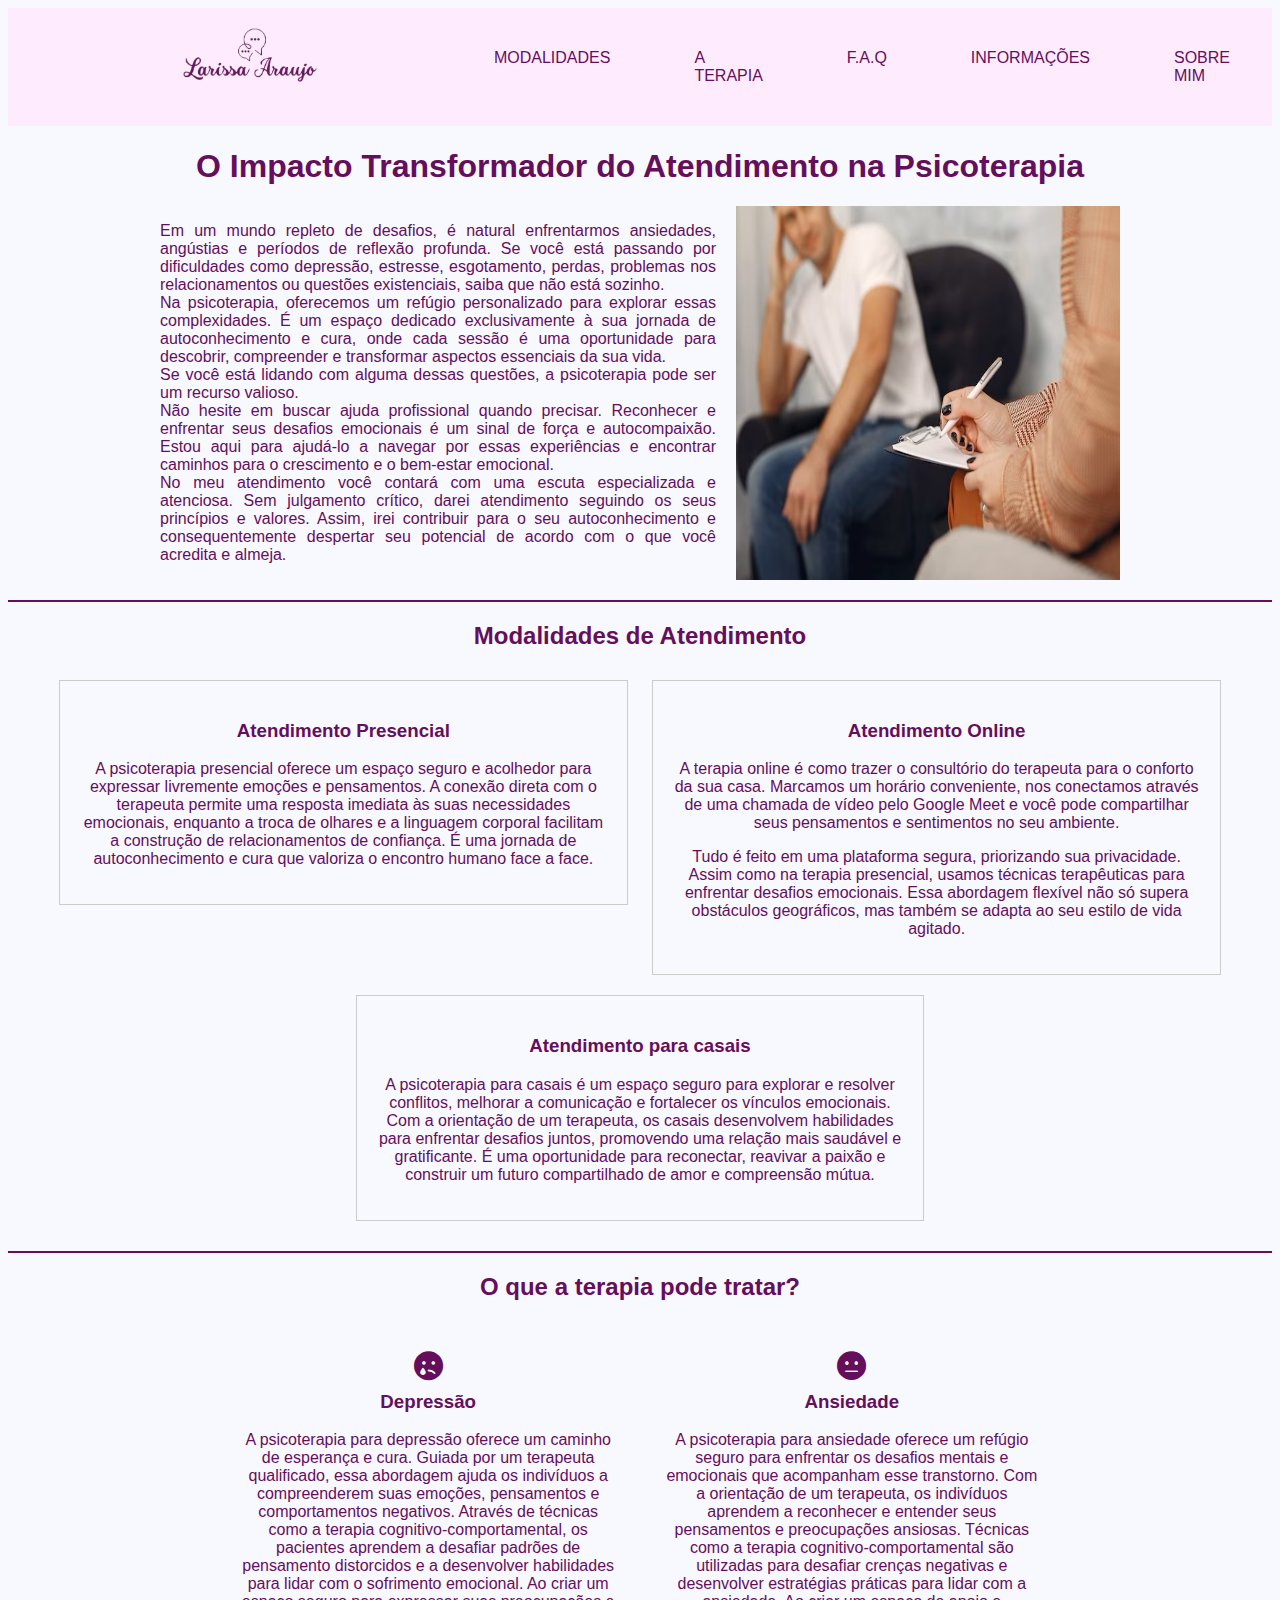
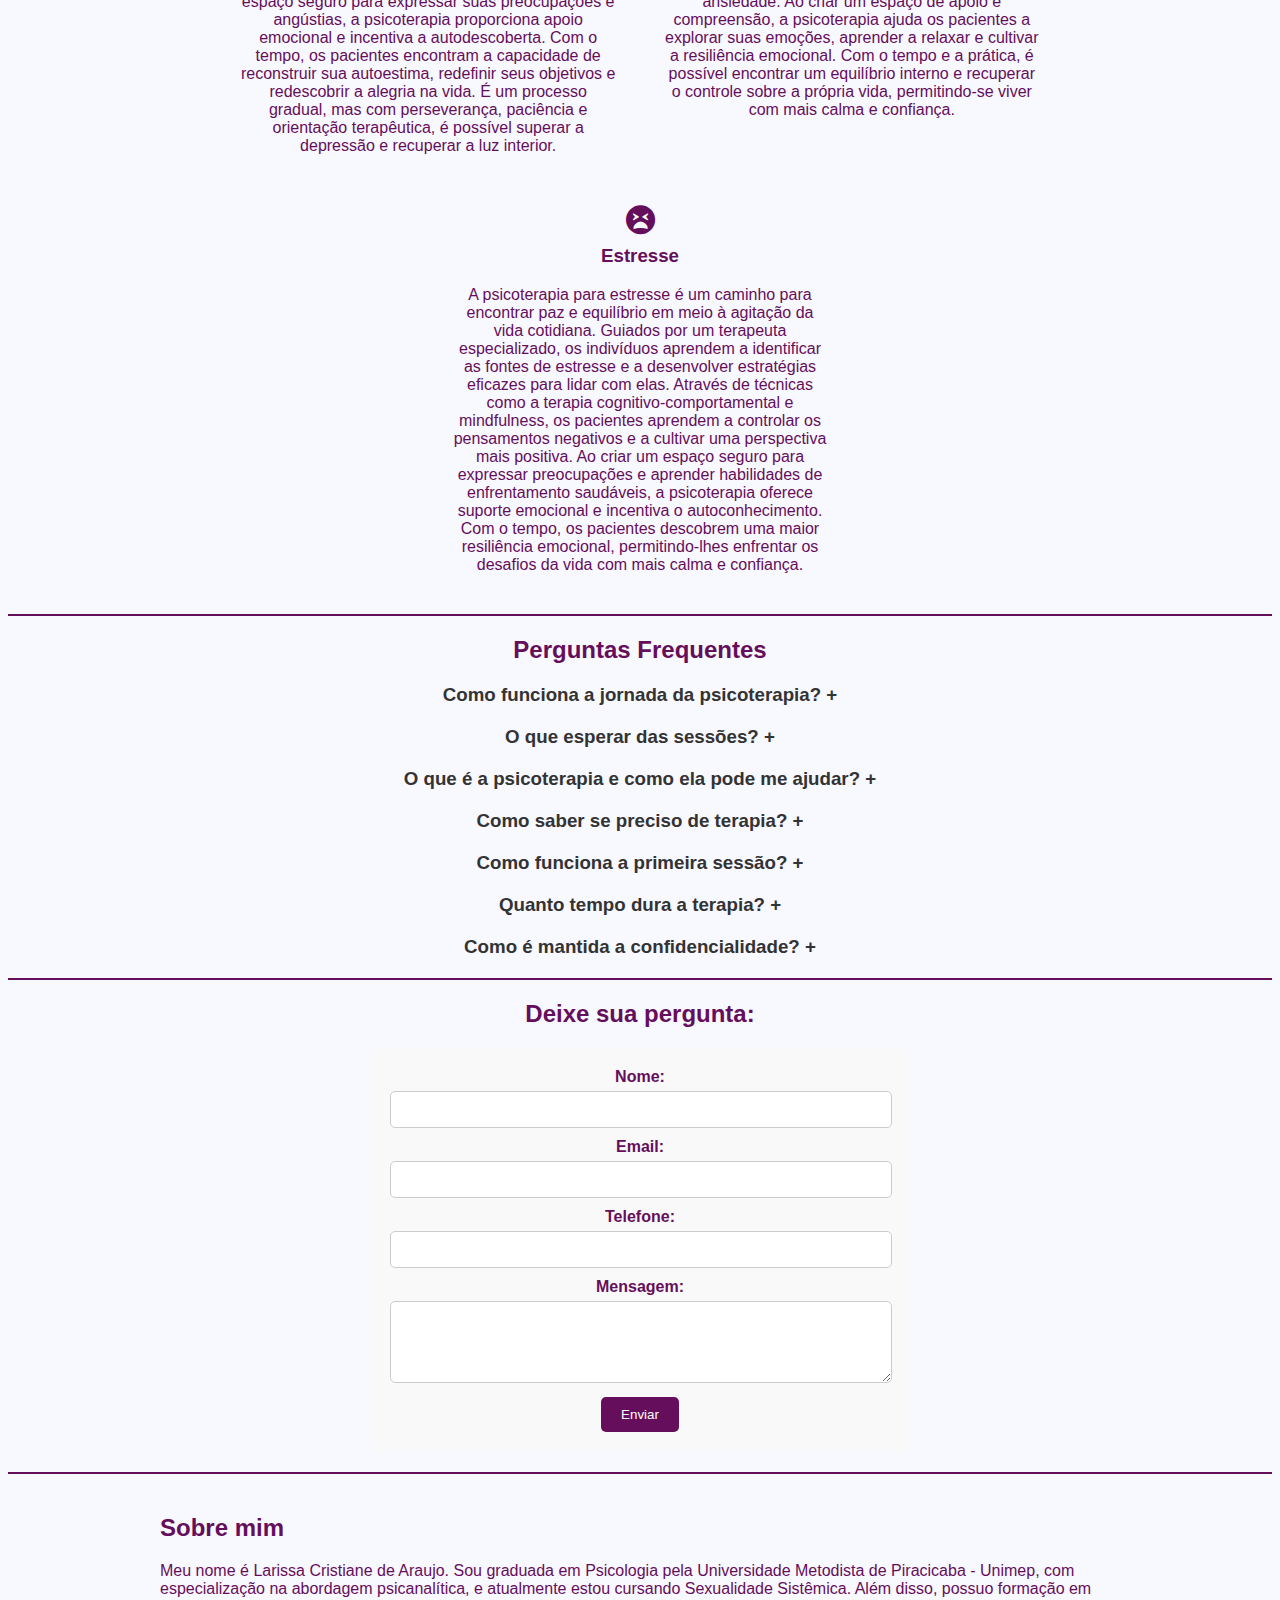
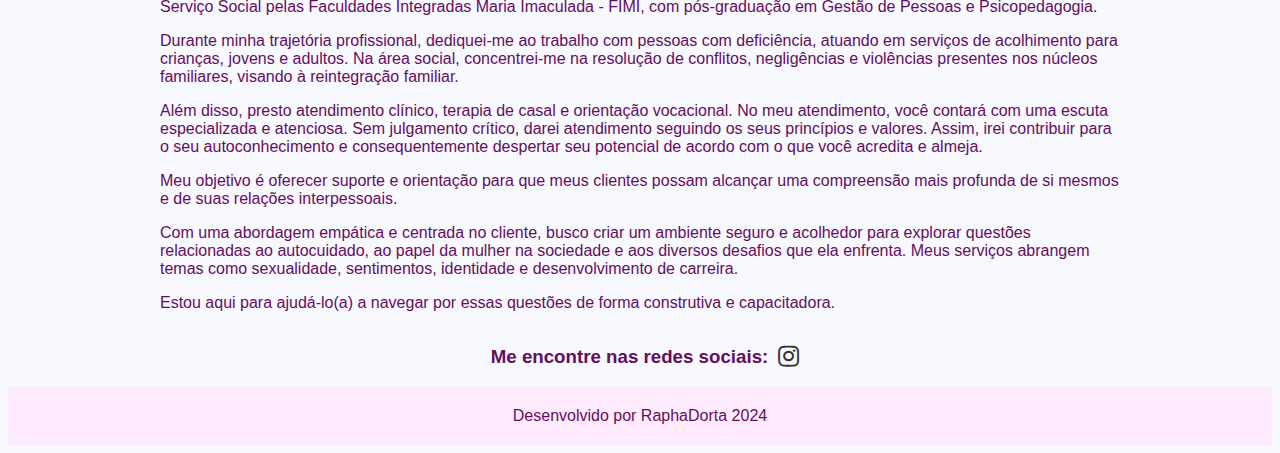
<file: index.html>
<!DOCTYPE html>
<html lang="pt-br">
<head>
    <meta charset="UTF-8">
    <meta name="viewport" content="width=device-width, initial-scale=1.0">
    <title>PTI - Web Standarts</title>
    <link rel="stylesheet" href="css/style.css">
    <link rel="stylesheet" href="https://cdnjs.cloudflare.com/ajax/libs/font-awesome/5.15.4/css/all.min.css" integrity="sha512-xxx" crossorigin="anonymous" />
    <link rel="stylesheet" href="https://cdnjs.cloudflare.com/ajax/libs/font-awesome/5.15.4/css/all.min.css">
    <script src="js\scripts.js"></script>
</head>
<body>
    <header>
        <div class="logo">
            <img src="images/psico-larissa.png" alt="logomarca">
        </div>
        <nav class="menu">
            <ul>
                <li><a href="#modalidades">MODALIDADES</a></li>
                <li><a href="#terapia">A TERAPIA</a></li>
                <li><a href="#faq">F.A.Q</a></li>
                <li><a href="#info">INFORMAÇÕES</a></li>
                <li><a href="#sobre">SOBRE MIM</a></li>
            </ul>    
        </nav>
    </header>

    <main>
        <div class="conteudo">
            <h1>O Impacto Transformador do Atendimento na Psicoterapia</h1>
            <div class="texto-imagem">
                <p>
                    Em um mundo repleto de desafios, é natural enfrentarmos ansiedades, angústias e períodos de reflexão profunda. Se você está passando por dificuldades como depressão, estresse, esgotamento, perdas, problemas nos relacionamentos ou questões existenciais, saiba que não está sozinho.
                    <br>
                    Na psicoterapia, oferecemos um refúgio personalizado para explorar essas complexidades. É um espaço dedicado exclusivamente à sua jornada de autoconhecimento e cura, onde cada sessão é uma oportunidade para descobrir, compreender e transformar aspectos essenciais da sua vida.
                    <br>
                    Se você está lidando com alguma dessas questões, a psicoterapia pode ser um recurso valioso.
                    <br>
                    Não hesite em buscar ajuda profissional quando precisar. Reconhecer e enfrentar seus desafios emocionais é um sinal de força e autocompaixão. Estou aqui para ajudá-lo a navegar por essas experiências e encontrar caminhos para o crescimento e o bem-estar emocional.
                    <br>
                    No meu atendimento você contará com uma escuta especializada e atenciosa. Sem julgamento crítico, darei atendimento seguindo os seus princípios e valores. Assim, irei contribuir para o seu autoconhecimento e consequentemente despertar seu potencial de acordo com o que você acredita e almeja.
                </p>
                <img src="images/img1.jpg" alt="Imagem de uma terapia">
            </div>
        </div>
        
        <hr>
        
        <section class="modalidades-section" id="modalidades">
            <h2>Modalidades de Atendimento</h2>
            <div class="modalidade">
                <h3>Atendimento Presencial</h3>
                <p>A psicoterapia presencial oferece um espaço seguro e acolhedor para expressar livremente emoções e pensamentos. A conexão direta com o terapeuta permite uma resposta imediata às suas necessidades emocionais, enquanto a troca de olhares e a linguagem corporal facilitam a construção de relacionamentos de confiança. É uma jornada de autoconhecimento e cura que valoriza o encontro humano face a face.</p>
            </div>
            <div class="modalidade">
                <h3>Atendimento Online</h3>
                <p>A terapia online é como trazer o consultório do terapeuta para o conforto da sua casa. Marcamos um horário conveniente, nos conectamos através de uma chamada de vídeo pelo Google Meet e você pode compartilhar seus pensamentos e sentimentos no seu ambiente.</p> 
                <p>Tudo é feito em uma plataforma segura, priorizando sua privacidade. Assim como na terapia presencial, usamos técnicas terapêuticas para enfrentar desafios emocionais. Essa abordagem flexível não só supera obstáculos geográficos, mas também se adapta ao seu estilo de vida agitado.</p>
            </div>
            <div class="modalidade">
                <h3>Atendimento para casais</h3>
                <p>A psicoterapia para casais é um espaço seguro para explorar e resolver conflitos, melhorar a comunicação e fortalecer os vínculos emocionais. Com a orientação de um terapeuta, os casais desenvolvem habilidades para enfrentar desafios juntos, promovendo uma relação mais saudável e gratificante. É uma oportunidade para reconectar, reavivar a paixão e construir um futuro compartilhado de amor e compreensão mútua.</p>
            </div>
        </section>
        
        <hr>
        
        <section class="tratamentos-section" id="terapia">
            <h2>O que a terapia pode tratar?</h2>
            <div class="tratamento">
                <i class="fas fa-sad-tear"></i> <!-- Ícone para depressão -->
                <h3>Depressão</h3>
                <p>A psicoterapia para depressão oferece um caminho de esperança e cura. Guiada por um terapeuta qualificado, essa abordagem ajuda os indivíduos a compreenderem suas emoções, pensamentos e comportamentos negativos. Através de técnicas como a terapia cognitivo-comportamental, os pacientes aprendem a desafiar padrões de pensamento distorcidos e a desenvolver habilidades para lidar com o sofrimento emocional. Ao criar um espaço seguro para expressar suas preocupações e angústias, a psicoterapia proporciona apoio emocional e incentiva a autodescoberta. Com o tempo, os pacientes encontram a capacidade de reconstruir sua autoestima, redefinir seus objetivos e redescobrir a alegria na vida. É um processo gradual, mas com perseverança, paciência e orientação terapêutica, é possível superar a depressão e recuperar a luz interior.</p>
            </div>
            <div class="tratamento">
                <i class="fas fa-meh"></i> <!-- Ícone para ansiedade -->
                <h3>Ansiedade</h3>
                <p>A psicoterapia para ansiedade oferece um refúgio seguro para enfrentar os desafios mentais e emocionais que acompanham esse transtorno. Com a orientação de um terapeuta, os indivíduos aprendem a reconhecer e entender seus pensamentos e preocupações ansiosas. Técnicas como a terapia cognitivo-comportamental são utilizadas para desafiar crenças negativas e desenvolver estratégias práticas para lidar com a ansiedade. Ao criar um espaço de apoio e compreensão, a psicoterapia ajuda os pacientes a explorar suas emoções, aprender a relaxar e cultivar a resiliência emocional. Com o tempo e a prática, é possível encontrar um equilíbrio interno e recuperar o controle sobre a própria vida, permitindo-se viver com mais calma e confiança.</p>
            </div>
            <div class="tratamento">
                <i class="fas fa-tired"></i> <!-- Ícone para estresse -->
                <h3>Estresse</h3>
                <p>A psicoterapia para estresse é um caminho para encontrar paz e equilíbrio em meio à agitação da vida cotidiana. Guiados por um terapeuta especializado, os indivíduos aprendem a identificar as fontes de estresse e a desenvolver estratégias eficazes para lidar com elas. Através de técnicas como a terapia cognitivo-comportamental e mindfulness, os pacientes aprendem a controlar os pensamentos negativos e a cultivar uma perspectiva mais positiva. Ao criar um espaço seguro para expressar preocupações e aprender habilidades de enfrentamento saudáveis, a psicoterapia oferece suporte emocional e incentiva o autoconhecimento. Com o tempo, os pacientes descobrem uma maior resiliência emocional, permitindo-lhes enfrentar os desafios da vida com mais calma e confiança.</p>
            </div>
        </section>
        
        <hr>
        
        <section class="faq-section" id="faq">
            <h2>Perguntas Frequentes</h2>
            <div class="faq-item">
                <h3 class="question">Como funciona a jornada da psicoterapia? +</h3>
                <div class="answer">
                    <p>A jornada começa com uma sessão de acolhimento, onde você e o terapeuta se conhecem, é discutido as expectativas, objetivos e qualquer preocupação que você possa ter.</p>
                    <p>Depois começamos a nossa jornada de identificação de padrões de pensamentos, comportamentos e emoções através da exploração da história de vida e experiências para que desenvolvamos juntos nossas metas terapêuticas claras e realistas para orientar a jornada.</p>
                    <p>Trabalhamos juntos para alcançar metas terapêuticas, promovendo mudanças positivas.Ao atingir um nível satisfatório de progresso, discutimos o encerramento da terapia, mantendo a opção de sessões ocasionais para manutenção.</p>

                </div>
            </div>
            <div class="faq-item">
                <h3 class="question">O que esperar das sessões? +</h3>
                <div class="answer">
                    <p><strong>Abordagem Personalizada:</strong>
                    <p>Cada pessoa é única. Desenvolveremos um plano de tratamento adaptado às suas necessidades específicas.</p>    
                    <p><strong>Ambiente Acolhedor:</strong></p>    
                    <p>Uma atmosfera calorosa e acolhedora, onde você se sentirá à vontade para explorar suas emoções e pensamentos.</p>    
                    <p><strong>Parceria de Apoio:</strong></p>    
                    <p>Trabalharemos juntos, lado a lado, na sua jornada de crescimento e transformação.</p>
                </div>
            </div>
            <div class="faq-item">
                <h3 class="question">O que é a psicoterapia e como ela pode me ajudar? +</h3>
                <div class="answer">
                    <p>A psicoterapia é uma colaboração entre paciente e psicoterapeuta, focada em explorar pensamentos, emoções e comportamentos para promover o bem-estar emocional. Ela pode auxiliar no enfrentamento de desafios pessoais, no desenvolvimento de habilidades de enfrentamento e na obtenção de uma melhor compreensão de si mesmo.</p>
                </div>
            </div>
            <div class="faq-item">
                <h3 class="question">Como saber se preciso de terapia? +</h3>
                <div class="answer">
                    <p>Se você estiver enfrentando desafios emocionais, dificuldades nos relacionamentos, estresse intenso, ansiedade, depressão ou qualquer outra questão que afete sua qualidade de vida, a psicoterapia pode ser uma opção benéfica. Mesmo para aqueles que buscam crescimento pessoal e autoconhecimento, a terapia pode oferecer benefícios significativos.</p>
                </div>
            </div>
            <div class="faq-item">
                <h3 class="question">Como funciona a primeira sessão? +</h3>
                <div class="answer">
                    <p>Na primeira sessão, temos a oportunidade de nos conhecermos e discutirmos suas preocupações, metas e expectativas. Além disso, abordaremos aspectos importantes como confidencialidade e informações essenciais sobre o processo terapêutico. Este é um espaço seguro onde você pode expressar suas necessidades livremente.</p>
                </div>
            </div>
            <div class="faq-item">
                <h3 class="question">Quanto tempo dura a terapia? +</h3>
                <div class="answer">
                    <p>A duração da terapia varia de acordo com os objetivos individuais de cada pessoa. Enquanto algumas questões podem ser resolvidas em algumas sessões, outras podem exigir um compromisso mais prolongado. Trabalhando juntos, vamos determinar o plano mais adequado para você.</p>
                </div>
            </div>
            <div class="faq-item">
                <h3 class="question">Como é mantida a confidencialidade? +</h3>
                <div class="answer">
                    <p>A confidencialidade é essencial na psicoterapia. Todas as informações compartilhadas durante as sessões são tratadas com absoluta confidencialidade, a menos que haja circunstâncias específicas exigidas por lei. A confiança mútua é fundamental para garantir a eficácia do processo terapêutico.</p>
                </div>
            </div>
            
        </section>
        
        <hr>
        
        <section class="inscricao-section" id="info">
            <h2>Deixe sua pergunta:</h2>
            <form action="#" method="post">
                <label for="nome">Nome:</label>
                <input type="text" id="nome" name="nome" required>
                
                <label for="email">Email:</label>
                <input type="email" id="email" name="email" required>
                
                <label for="telefone">Telefone:</label>
                <input type="tel" id="telefone" name="telefone">
                
                <label for="mensagem">Mensagem:</label>
                <textarea id="mensagem" name="mensagem" rows="4"></textarea>
                
                <button type="submit">Enviar</button>
            </form>
        </section>
        
        <hr>
        
        <section class="redes-sociais-section" id="sobre">
            <div class="conteudo">
                <div class="texto-sobre-mim">
                    <h2>Sobre mim</h2>
                    <p>Meu nome é Larissa Cristiane de Araujo. Sou graduada em Psicologia pela Universidade Metodista de Piracicaba - Unimep, com especialização na abordagem psicanalítica, e atualmente estou cursando Sexualidade Sistêmica. Além disso, possuo formação em Serviço Social pelas Faculdades Integradas Maria Imaculada - FIMI, com pós-graduação em Gestão de Pessoas e Psicopedagogia.</p>
                    <p>Durante minha trajetória profissional, dediquei-me ao trabalho com pessoas com deficiência, atuando em serviços de acolhimento para crianças, jovens e adultos. Na área social, concentrei-me na resolução de conflitos, negligências e violências presentes nos núcleos familiares, visando à reintegração familiar.</p>
                    <p>Além disso, presto atendimento clínico, terapia de casal e orientação vocacional. No meu atendimento, você contará com uma escuta especializada e atenciosa. Sem julgamento crítico, darei atendimento seguindo os seus princípios e valores. Assim, irei contribuir para o seu autoconhecimento e consequentemente despertar seu potencial de acordo com o que você acredita e almeja.</p>
                    <p>Meu objetivo é oferecer suporte e orientação para que meus clientes possam alcançar uma compreensão mais profunda de si mesmos e de suas relações interpessoais.</p>
                    <p>Com uma abordagem empática e centrada no cliente, busco criar um ambiente seguro e acolhedor para explorar questões relacionadas ao autocuidado, ao papel da mulher na sociedade e aos diversos desafios que ela enfrenta. Meus serviços abrangem temas como sexualidade, sentimentos, identidade e desenvolvimento de carreira.</p>
                    <p>Estou aqui para ajudá-lo(a) a navegar por essas questões de forma construtiva e capacitadora.</p>
                </div>
                <div class="icones-redes-sociais">
                    <h3>Me encontre nas redes sociais:</h3>
                    <a href="https://www.instagram.com/psico.larissaaraujo/" target="_blank"><i class="fab fa-instagram"></i></a>
                </div>
            </div>
        </section>
        
    </main>

    <footer>
        <p>Desenvolvido por RaphaDorta 2024</p>
    </footer>
 
</body>
</html>
</file>
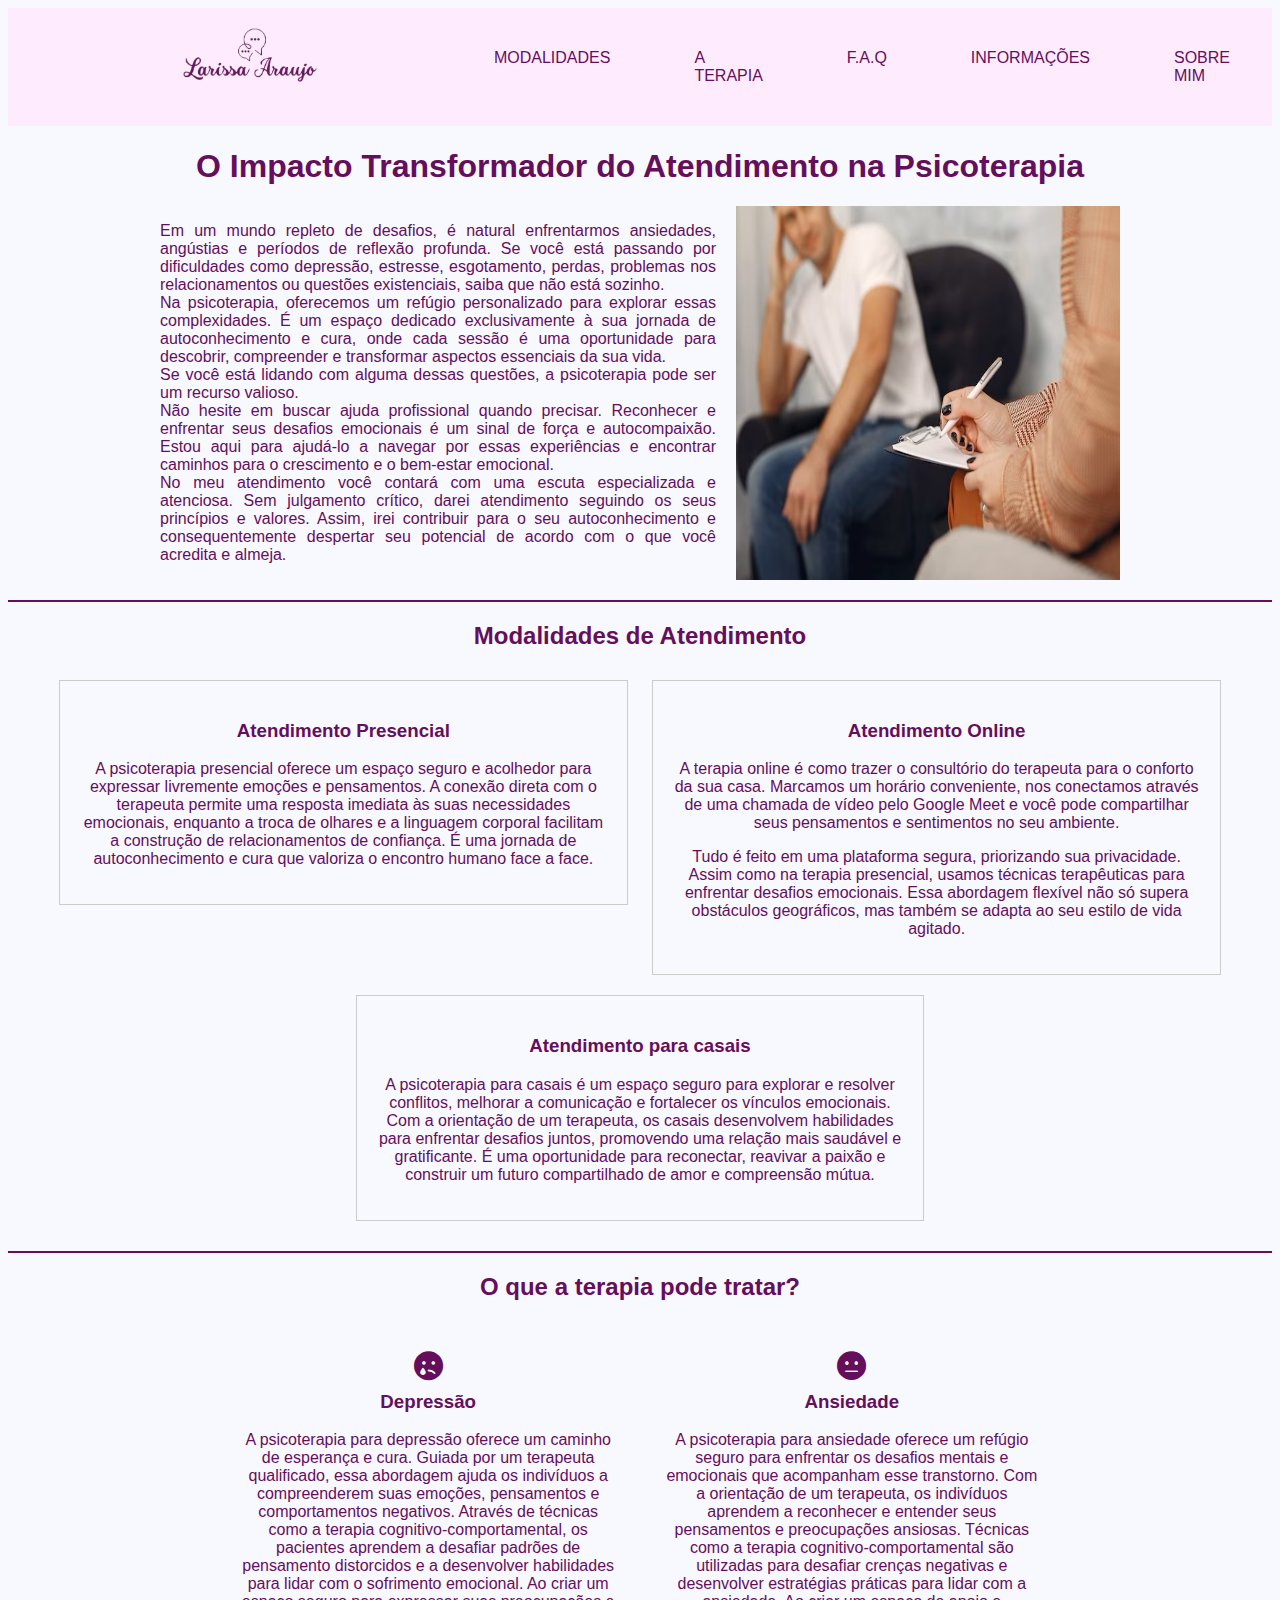
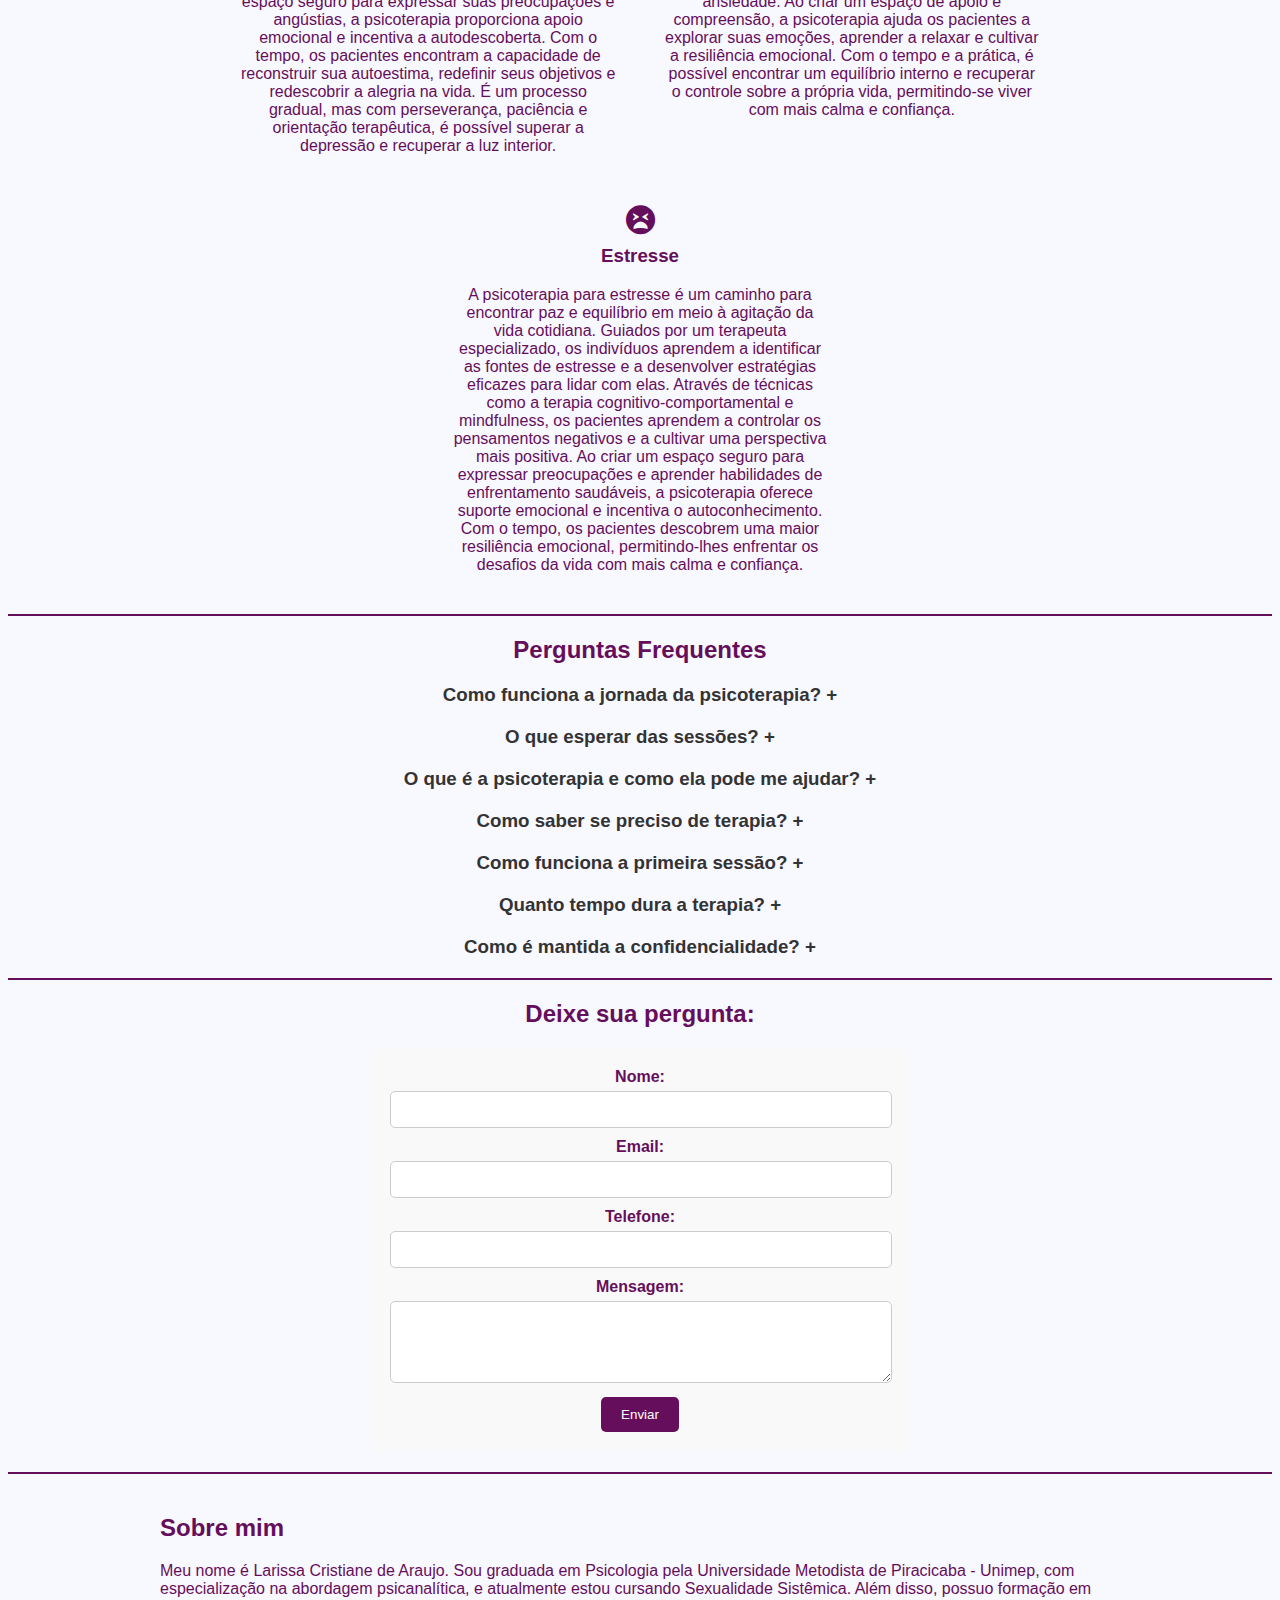
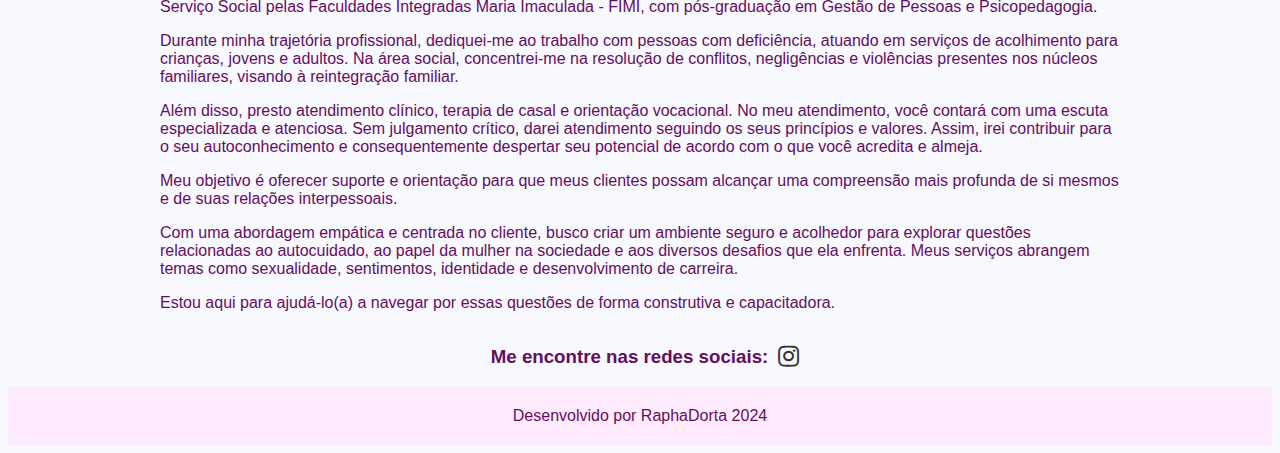
<file: psicolarissa.html>
<!DOCTYPE html>
<html lang="pt-br">
<head>
    <meta charset="UTF-8">
    <meta name="viewport" content="width=device-width, initial-scale=1.0">
    <title>PTI - Web Standarts</title>
    <link rel="stylesheet" href="\css\style.css">
    <link rel="stylesheet" href="https://cdnjs.cloudflare.com/ajax/libs/font-awesome/5.15.4/css/all.min.css" integrity="sha512-xxx" crossorigin="anonymous" />
    <link rel="stylesheet" href="https://cdnjs.cloudflare.com/ajax/libs/font-awesome/5.15.4/css/all.min.css">
    <script src="\js\scripts.js"></script>
</head>
<body>
    <header>
        <div class="logo">
            <img src="\images\psico-larissa.png" alt="logomarca">
        </div>
        <nav class="menu">
            <ul>
                <li><a href="#modalidades">MODALIDADES</a></li>
                <li><a href="#terapia">A TERAPIA</a></li>
                <li><a href="#faq">F.A.Q</a></li>
                <li><a href="#info">INFORMAÇÕES</a></li>
                <li><a href="#sobre">SOBRE MIM</a></li>
            </ul>    
        </nav>
    </header>

    <main>
        <div class="conteudo">
            <h1>O Impacto Transformador do Atendimento na Psicoterapia</h1>
            <div class="texto-imagem">
                <p>
                    Em um mundo repleto de desafios, é natural enfrentarmos ansiedades, angústias e períodos de reflexão profunda. Se você está passando por dificuldades como depressão, estresse, esgotamento, perdas, problemas nos relacionamentos ou questões existenciais, saiba que não está sozinho.
                    <br>
                    Na psicoterapia, oferecemos um refúgio personalizado para explorar essas complexidades. É um espaço dedicado exclusivamente à sua jornada de autoconhecimento e cura, onde cada sessão é uma oportunidade para descobrir, compreender e transformar aspectos essenciais da sua vida.
                    <br>
                    Se você está lidando com alguma dessas questões, a psicoterapia pode ser um recurso valioso.
                    <br>
                    Não hesite em buscar ajuda profissional quando precisar. Reconhecer e enfrentar seus desafios emocionais é um sinal de força e autocompaixão. Estou aqui para ajudá-lo a navegar por essas experiências e encontrar caminhos para o crescimento e o bem-estar emocional.
                    <br>
                    No meu atendimento você contará com uma escuta especializada e atenciosa. Sem julgamento crítico, darei atendimento seguindo os seus princípios e valores. Assim, irei contribuir para o seu autoconhecimento e consequentemente despertar seu potencial de acordo com o que você acredita e almeja.
                </p>
                <img src="\images\img1.jpg" alt="Imagem de uma terapia">
            </div>
        </div>
        
        <hr>
        
        <section class="modalidades-section" id="modalidades">
            <h2>Modalidades de Atendimento</h2>
            <div class="modalidade">
                <h3>Atendimento Presencial</h3>
                <p>A psicoterapia presencial oferece um espaço seguro e acolhedor para expressar livremente emoções e pensamentos. A conexão direta com o terapeuta permite uma resposta imediata às suas necessidades emocionais, enquanto a troca de olhares e a linguagem corporal facilitam a construção de relacionamentos de confiança. É uma jornada de autoconhecimento e cura que valoriza o encontro humano face a face.</p>
            </div>
            <div class="modalidade">
                <h3>Atendimento Online</h3>
                <p>A terapia online é como trazer o consultório do terapeuta para o conforto da sua casa. Marcamos um horário conveniente, nos conectamos através de uma chamada de vídeo pelo Google Meet e você pode compartilhar seus pensamentos e sentimentos no seu ambiente.</p> 
                <p>Tudo é feito em uma plataforma segura, priorizando sua privacidade. Assim como na terapia presencial, usamos técnicas terapêuticas para enfrentar desafios emocionais. Essa abordagem flexível não só supera obstáculos geográficos, mas também se adapta ao seu estilo de vida agitado.</p>
            </div>
            <div class="modalidade">
                <h3>Atendimento para casais</h3>
                <p>A psicoterapia para casais é um espaço seguro para explorar e resolver conflitos, melhorar a comunicação e fortalecer os vínculos emocionais. Com a orientação de um terapeuta, os casais desenvolvem habilidades para enfrentar desafios juntos, promovendo uma relação mais saudável e gratificante. É uma oportunidade para reconectar, reavivar a paixão e construir um futuro compartilhado de amor e compreensão mútua.</p>
            </div>
        </section>
        
        <hr>
        
        <section class="tratamentos-section" id="terapia">
            <h2>O que a terapia pode tratar?</h2>
            <div class="tratamento">
                <i class="fas fa-sad-tear"></i> <!-- Ícone para depressão -->
                <h3>Depressão</h3>
                <p>A psicoterapia para depressão oferece um caminho de esperança e cura. Guiada por um terapeuta qualificado, essa abordagem ajuda os indivíduos a compreenderem suas emoções, pensamentos e comportamentos negativos. Através de técnicas como a terapia cognitivo-comportamental, os pacientes aprendem a desafiar padrões de pensamento distorcidos e a desenvolver habilidades para lidar com o sofrimento emocional. Ao criar um espaço seguro para expressar suas preocupações e angústias, a psicoterapia proporciona apoio emocional e incentiva a autodescoberta. Com o tempo, os pacientes encontram a capacidade de reconstruir sua autoestima, redefinir seus objetivos e redescobrir a alegria na vida. É um processo gradual, mas com perseverança, paciência e orientação terapêutica, é possível superar a depressão e recuperar a luz interior.</p>
            </div>
            <div class="tratamento">
                <i class="fas fa-meh"></i> <!-- Ícone para ansiedade -->
                <h3>Ansiedade</h3>
                <p>A psicoterapia para ansiedade oferece um refúgio seguro para enfrentar os desafios mentais e emocionais que acompanham esse transtorno. Com a orientação de um terapeuta, os indivíduos aprendem a reconhecer e entender seus pensamentos e preocupações ansiosas. Técnicas como a terapia cognitivo-comportamental são utilizadas para desafiar crenças negativas e desenvolver estratégias práticas para lidar com a ansiedade. Ao criar um espaço de apoio e compreensão, a psicoterapia ajuda os pacientes a explorar suas emoções, aprender a relaxar e cultivar a resiliência emocional. Com o tempo e a prática, é possível encontrar um equilíbrio interno e recuperar o controle sobre a própria vida, permitindo-se viver com mais calma e confiança.</p>
            </div>
            <div class="tratamento">
                <i class="fas fa-tired"></i> <!-- Ícone para estresse -->
                <h3>Estresse</h3>
                <p>A psicoterapia para estresse é um caminho para encontrar paz e equilíbrio em meio à agitação da vida cotidiana. Guiados por um terapeuta especializado, os indivíduos aprendem a identificar as fontes de estresse e a desenvolver estratégias eficazes para lidar com elas. Através de técnicas como a terapia cognitivo-comportamental e mindfulness, os pacientes aprendem a controlar os pensamentos negativos e a cultivar uma perspectiva mais positiva. Ao criar um espaço seguro para expressar preocupações e aprender habilidades de enfrentamento saudáveis, a psicoterapia oferece suporte emocional e incentiva o autoconhecimento. Com o tempo, os pacientes descobrem uma maior resiliência emocional, permitindo-lhes enfrentar os desafios da vida com mais calma e confiança.</p>
            </div>
        </section>
        
        <hr>
        
        <section class="faq-section" id="faq">
            <h2>Perguntas Frequentes</h2>
            <div class="faq-item">
                <h3 class="question">Como funciona a jornada da psicoterapia? +</h3>
                <div class="answer">
                    <p>A jornada começa com uma sessão de acolhimento, onde você e o terapeuta se conhecem, é discutido as expectativas, objetivos e qualquer preocupação que você possa ter.</p>
                    <p>Depois começamos a nossa jornada de identificação de padrões de pensamentos, comportamentos e emoções através da exploração da história de vida e experiências para que desenvolvamos juntos nossas metas terapêuticas claras e realistas para orientar a jornada.</p>
                    <p>Trabalhamos juntos para alcançar metas terapêuticas, promovendo mudanças positivas.Ao atingir um nível satisfatório de progresso, discutimos o encerramento da terapia, mantendo a opção de sessões ocasionais para manutenção.</p>

                </div>
            </div>
            <div class="faq-item">
                <h3 class="question">O que esperar das sessões? +</h3>
                <div class="answer">
                    <p><strong>Abordagem Personalizada:</strong>
                    <p>Cada pessoa é única. Desenvolveremos um plano de tratamento adaptado às suas necessidades específicas.</p>    
                    <p><strong>Ambiente Acolhedor:</strong></p>    
                    <p>Uma atmosfera calorosa e acolhedora, onde você se sentirá à vontade para explorar suas emoções e pensamentos.</p>    
                    <p><strong>Parceria de Apoio:</strong></p>    
                    <p>Trabalharemos juntos, lado a lado, na sua jornada de crescimento e transformação.</p>
                </div>
            </div>
            <div class="faq-item">
                <h3 class="question">O que é a psicoterapia e como ela pode me ajudar? +</h3>
                <div class="answer">
                    <p>A psicoterapia é uma colaboração entre paciente e psicoterapeuta, focada em explorar pensamentos, emoções e comportamentos para promover o bem-estar emocional. Ela pode auxiliar no enfrentamento de desafios pessoais, no desenvolvimento de habilidades de enfrentamento e na obtenção de uma melhor compreensão de si mesmo.</p>
                </div>
            </div>
            <div class="faq-item">
                <h3 class="question">Como saber se preciso de terapia? +</h3>
                <div class="answer">
                    <p>Se você estiver enfrentando desafios emocionais, dificuldades nos relacionamentos, estresse intenso, ansiedade, depressão ou qualquer outra questão que afete sua qualidade de vida, a psicoterapia pode ser uma opção benéfica. Mesmo para aqueles que buscam crescimento pessoal e autoconhecimento, a terapia pode oferecer benefícios significativos.</p>
                </div>
            </div>
            <div class="faq-item">
                <h3 class="question">Como funciona a primeira sessão? +</h3>
                <div class="answer">
                    <p>Na primeira sessão, temos a oportunidade de nos conhecermos e discutirmos suas preocupações, metas e expectativas. Além disso, abordaremos aspectos importantes como confidencialidade e informações essenciais sobre o processo terapêutico. Este é um espaço seguro onde você pode expressar suas necessidades livremente.</p>
                </div>
            </div>
            <div class="faq-item">
                <h3 class="question">Quanto tempo dura a terapia? +</h3>
                <div class="answer">
                    <p>A duração da terapia varia de acordo com os objetivos individuais de cada pessoa. Enquanto algumas questões podem ser resolvidas em algumas sessões, outras podem exigir um compromisso mais prolongado. Trabalhando juntos, vamos determinar o plano mais adequado para você.</p>
                </div>
            </div>
            <div class="faq-item">
                <h3 class="question">Como é mantida a confidencialidade? +</h3>
                <div class="answer">
                    <p>A confidencialidade é essencial na psicoterapia. Todas as informações compartilhadas durante as sessões são tratadas com absoluta confidencialidade, a menos que haja circunstâncias específicas exigidas por lei. A confiança mútua é fundamental para garantir a eficácia do processo terapêutico.</p>
                </div>
            </div>
            
        </section>
        
        <hr>
        
        <section class="inscricao-section" id="info">
            <h2>Deixe sua pergunta:</h2>
            <form action="#" method="post">
                <label for="nome">Nome:</label>
                <input type="text" id="nome" name="nome" required>
                
                <label for="email">Email:</label>
                <input type="email" id="email" name="email" required>
                
                <label for="telefone">Telefone:</label>
                <input type="tel" id="telefone" name="telefone">
                
                <label for="mensagem">Mensagem:</label>
                <textarea id="mensagem" name="mensagem" rows="4"></textarea>
                
                <button type="submit">Enviar</button>
            </form>
        </section>
        
        <hr>
        
        <section class="redes-sociais-section" id="sobre">
            <div class="conteudo">
                <div class="texto-sobre-mim">
                    <h2>Sobre mim</h2>
                    <p>Meu nome é Larissa Cristiane de Araujo. Sou graduada em Psicologia pela Universidade Metodista de Piracicaba - Unimep, com especialização na abordagem psicanalítica, e atualmente estou cursando Sexualidade Sistêmica. Além disso, possuo formação em Serviço Social pelas Faculdades Integradas Maria Imaculada - FIMI, com pós-graduação em Gestão de Pessoas e Psicopedagogia.</p>
                    <p>Durante minha trajetória profissional, dediquei-me ao trabalho com pessoas com deficiência, atuando em serviços de acolhimento para crianças, jovens e adultos. Na área social, concentrei-me na resolução de conflitos, negligências e violências presentes nos núcleos familiares, visando à reintegração familiar.</p>
                    <p>Além disso, presto atendimento clínico, terapia de casal e orientação vocacional. No meu atendimento, você contará com uma escuta especializada e atenciosa. Sem julgamento crítico, darei atendimento seguindo os seus princípios e valores. Assim, irei contribuir para o seu autoconhecimento e consequentemente despertar seu potencial de acordo com o que você acredita e almeja.</p>
                    <p>Meu objetivo é oferecer suporte e orientação para que meus clientes possam alcançar uma compreensão mais profunda de si mesmos e de suas relações interpessoais.</p>
                    <p>Com uma abordagem empática e centrada no cliente, busco criar um ambiente seguro e acolhedor para explorar questões relacionadas ao autocuidado, ao papel da mulher na sociedade e aos diversos desafios que ela enfrenta. Meus serviços abrangem temas como sexualidade, sentimentos, identidade e desenvolvimento de carreira.</p>
                    <p>Estou aqui para ajudá-lo(a) a navegar por essas questões de forma construtiva e capacitadora.</p>
                </div>
                <div class="icones-redes-sociais">
                    <h3>Me encontre nas redes sociais:</h3>
                    <a href="https://www.instagram.com/psico.larissaaraujo/" target="_blank"><i class="fab fa-instagram"></i></a>
                </div>
            </div>
        </section>
        
    </main>

    <footer>
        <p>Desenvolvido por RaphaDorta 2024</p>
    </footer>
 
</body>
</html>
</file>
<file: css/style.css>
* {
    list-style: none;
}

hr {
    border: none; /* Remove a borda padrão */
    background-color: #650E5C; /* Define a cor de fundo */
    height: 2px; /* Define a altura do hr */
    margin: 20px 0; /* Adiciona margem acima e abaixo do hr */
}

header {
    display: flex;
    justify-content: space-between;
    align-items: center;
    margin: 0;
    padding: 20px;
    background-color: #FFEBFE; /* Cor de fundo do cabeçalho */
    color: #650E5C; /* Cor do texto */
    
}

body {
    background-color: #F8F8FF; /* Cor de fundo mais rosa para a página inteira */
}

.logo img {
    width: 30%; /* Ajuste a largura conforme necessário */
    height: auto; /* Mantém a proporção da imagem */
}

nav {
    width: 100%; /* Faz com que o menu ocupe 100% da largura disponível */
}


nav ul {
    list-style: none;
    padding: 0;
    margin: 0;
    display: flex; /* Para alinhar os itens horizontalmente */
}

nav ul li {
    margin-right: 30px;
    width: auto; /* Faz com que os itens do menu ocupem o espaço necessário */
}

nav ul li:last-child {
    margin-right: 0;
}


nav ul li a {
    text-decoration: none; /* Remove o sublinhado padrão */
    color: inherit; /* Herda a cor do texto do elemento pai */
    padding: 10px 20px;
    display: inline-block; /* Torna o link um bloco */
    border: 2px solid transparent; /* Borda sólida */
    border-radius: 20px; /* Borda arredondada */
    background-color: transparent; /* Cor de fundo transparente */
    text-decoration: none; /* Remove o sublinhado */
    transition: background-color 0.3s, color 0.3s; /* Transição suave */
}

a:hover {
    /* Estilo do botão */
    display: inline-block; /* Torna o link um bloco */
    padding: 10px 20px; /* Espaçamento interno */
    border: 2px solid #650E5C; /* Borda sólida */
    border-radius: 20px; /* Borda arredondada */
    background-color: transparent; /* Cor de fundo transparente */
    color: #650E5C; /* Cor do texto */
    text-decoration: none; /* Remove o sublinhado */
    transition: background-color 0.3s, color 0.3s; /* Transição suave */
}

a:hover {
    background-color: #650E5C; /* Cor de fundo ao passar o mouse */
    color: #fff; /* Cor do texto ao passar o mouse */
}

body {
    font-family: Arial, sans-serif;
}

main {
    color: #650E5C; /* Cor do texto */
}

.conteudo {
    display: flex;
    flex-direction: column;
    align-items: center;
}

.texto-imagem {
    display: flex;
    text-align: justify;
}

.texto-imagem p {
    flex: 1;
}

.texto-imagem img {
    width: 40%; /* Ajuste o tamanho conforme necessário */
    height: auto;
    margin-left: 20px; /* Espaçamento à esquerda da imagem */

}

.modalidades-section {
    text-align: center;
}

.modalidade {
    display: inline-block;
    width: 45%; /* Ajuste conforme necessário */
    border: 1px solid #ccc;
    padding: 20px;
    margin: 10px;
    vertical-align: top; /* Alinha os blocos no topo */
    box-sizing: border-box; /* Garante que o padding não aumente a largura */
}

.tratamentos-section {
    text-align: center;
}

.tratamento {
    display: inline-block;
    width: 30%; /* Ajuste conforme necessário */
    vertical-align: top; /* Alinha os blocos no topo */
    margin: 20px;
}

.tratamento img {
    width: 80px; /* Ajuste conforme necessário */
    height: 80px; /* Ajuste conforme necessário */
    display: block;
    margin: 0 auto 10px; /* Centraliza a imagem */
}

.tratamento h3 {
    margin-top: 0;
}

.tratamento p {
    margin-bottom: 0;
}

.inscricao-section {
    text-align: center;
}

.fas {
    font-size: 30px; /* Defina o tamanho do ícone conforme necessário */
    color: #650E5C; /* Defina a cor roxa para os ícones */
    padding: 10px;
}

form {
    max-width: 500px;
    margin: 0 auto;
    padding: 20px;
    background-color: #f9f9f9;
    border-radius: 8px;
}

label {
    display: block;
    margin-bottom: 5px;
    font-weight: bold;
}

input[type="text"],
input[type="email"],
input[type="tel"],
textarea {
    width: calc(100% - 20px);
    padding: 10px;
    margin-bottom: 10px;
    border: 1px solid #ccc;
    border-radius: 5px;
}

textarea {
    resize: vertical;
}

button {
    background-color: #650E5C;
    color: #fff;
    padding: 10px 20px;
    border: none;
    border-radius: 5px;
    cursor: pointer;
    transition: background-color 0.3s;
}

button:hover {
    background-color: #0056b3;
}

.faq-section{
    text-align: center
}

.faq-item {
    margin-bottom: 20px;
}

.question {
    cursor: pointer;
    color: #333;
}

.answer {
    display: none;
    color: #555;
}

.answer.active {
    display: block;
}


footer {
    text-align: center;
    background-color: #FFEBFE; /* Cor de fundo do cabeçalho */
    padding: 20px; /* Espaçamento interno opcional */
}

footer p {
    margin: 0; /* Remova a margem padrão */
    color: #650E5C; /* Cor do texto */
}

.redes-sociais-section {
    text-align: center;
}

.conteudo {
    display: flex;
    align-items: center; /* Centraliza os itens verticalmente */
}

.texto-sobre-mim {
    flex: 1;
    text-align: left;
}

.icones-redes-sociais {
    display: flex; /* Altera para um contêiner flexível */
    justify-content: flex-end; /* Alinha os ícones das redes sociais à direita */
    align-items: center; /* Centraliza os ícones verticalmente */
    margin-left: 20px; /* Adiciona margem à esquerda para separar dos elementos de "Sobre Mim" */
}

.icones-redes-sociais a {
    margin: 0 10px; /* Espaçamento entre os ícones */
    font-size: 24px;
    color: #333; /* Cor dos ícones */
}

/* Estilos padrão */

/* Estilos para telas menores que 576px (como smartphones em modo retrato) */
@media (max-width: 575.98px) {
    .conteudo {
      padding: 0 10px; /* Reduz o padding nas laterais para dispositivos menores */
    }
  
    .texto-imagem {
      flex-direction: column-reverse; /* Inverte a direção da coluna para colocar o texto abaixo da imagem */
    }
  
    .texto-imagem img {
      width: 100%; /* Faz com que a imagem ocupe toda a largura do contêiner */
      margin-bottom: 20px; /* Adiciona margem inferior para separação */
    }
  
    header {
      padding: 10px; /* Reduz o padding no cabeçalho */
    }
  
    .logo {
      text-align: center; /* Centraliza o logo */
      margin-bottom: 20px; /* Adiciona margem inferior ao logo */
    }
  
    .logo img {
      width: 80%; /* Reduz o tamanho do logo para dispositivos menores */
    }
  
    nav ul {
      display: block; /* Altera o display para os itens do menu ficarem um abaixo do outro */
      padding: 0; /* Remove o padding */
      text-align: center; /* Centraliza os itens do menu */
    }
  
    nav ul li {
      display: block; /* Altera o display para os itens do menu ficarem um abaixo do outro */
      margin-right: 0; /* Remove a margem direita */
      margin-bottom: 10px; /* Adiciona margem inferior entre os itens */
    }

    .modalidade {
      margin: 0 auto 10px; /* Centraliza horizontalmente e remove a margem na parte inferior */
      padding: 20px 5px; /* Ajusta o padding horizontal para evitar corte de conteúdo */
    }

    .tratamentos-section .tratamento {
      width: 90%; /* Reduz a largura para garantir espaço suficiente */
      margin: 0 auto 20px; /* Centraliza horizontalmente e adiciona margem na parte inferior */
      display: block; /* Altera para bloco para que fiquem um abaixo do outro */
    }
  }
  
/* Estilos padrão */

/* Estilos para telas menores que 576px (como smartphones em modo retrato) */
@media (max-width: 575.98px) {
    .conteudo {
      padding: 0 10px; /* Reduz o padding nas laterais para dispositivos menores */
    }
  
    .texto-imagem {
      flex-direction: column-reverse; /* Inverte a direção da coluna para colocar o texto abaixo da imagem */
    }
  
    .texto-imagem img {
      width: 100%; /* Faz com que a imagem ocupe toda a largura do contêiner */
      margin-bottom: 20px; /* Adiciona margem inferior para separação */
    }
  
    header {
      padding: 10px; /* Reduz o padding no cabeçalho */
    }
  
    .logo {
      text-align: center; /* Centraliza o logo */
      margin-bottom: 20px; /* Adiciona margem inferior ao logo */
    }
  
    .logo img {
      width: 80%; /* Reduz o tamanho do logo para dispositivos menores */
    }
  
    nav ul {
      display: block; /* Altera o display para os itens do menu ficarem um abaixo do outro */
      padding: 0; /* Remove o padding */
      text-align: center; /* Centraliza os itens do menu */
    }
  
    nav ul li {
      display: block; /* Altera o display para os itens do menu ficarem um abaixo do outro */
      margin-right: 0; /* Remove a margem direita */
      margin-bottom: 10px; /* Adiciona margem inferior entre os itens */
    }

    .modalidade {
      width: 100%; /* Ocupa toda a largura disponível */
      padding: 20px 10px;
    }

    .tratamentos-section .tratamento {
      width: 90%; /* Reduz a largura para garantir espaço suficiente */
      margin: 0 auto 20px; /* Centraliza horizontalmente e adiciona margem na parte inferior */
      display: block; /* Altera para bloco para que fiquem um abaixo do outro */
    }
  }

  /* Estilos para telas entre 576px e 767px (como smartphones em modo paisagem e tablets pequenos) */
  @media (min-width: 576px) and (max-width: 767.98px) {
    .conteudo {
      padding: 0 20px; /* Ajusta o padding nas laterais para dispositivos médios */
    }
  
    header {
      padding: 15px 20px; /* Ajusta o padding no cabeçalho */
    }
  
    .logo {
      text-align: center; /* Centraliza o logo */
      margin-bottom: 20px; /* Adiciona margem inferior ao logo */
    }
  
    .logo img {
      width: 60%; /* Reduz o tamanho do logo para dispositivos médios */
    }
  
    nav ul {
      display: block; /* Altera o display para os itens do menu ficarem um abaixo do outro */
      padding: 0; /* Remove o padding */
      text-align: center; /* Centraliza os itens do menu */
    }
  
    nav ul li {
      display: block; /* Altera o display para os itens do menu ficarem um abaixo do outro */
      margin-right: 0; /* Remove a margem direita */
      margin-bottom: 10px; /* Adiciona margem inferior entre os itens */
    }
    .modalidade {
      width: 100%; /* Ocupa toda a largura disponível */
      margin: 0 auto 10px; /* Centraliza horizontalmente e remove a margem na parte inferior */
      padding: 20px 5px; /* Ajusta o padding horizontal para evitar corte de conteúdo */
    }

    .tratamentos-section .tratamento {
      width: 90%; /* Reduz a largura para garantir espaço suficiente */
      margin: 0 auto 20px; /* Centraliza horizontalmente e adiciona margem na parte inferior */
      display: block; /* Altera para bloco para que fiquem um abaixo do outro */
    }
  }
  
/* Estilos para telas entre 768px e 991px (como tablets maiores e monitores pequenos) */
@media (min-width: 768px) and (max-width: 991.98px) {
    header {
        padding: 20px; /* Ajusta o padding no cabeçalho */
    }
    
    .modalidade {
      width: 100%; /* Ocupa toda a largura disponível */
      margin: 0 auto 10px; /* Centraliza horizontalmente e remove a margem na parte inferior */
      padding: 20px; /* Adiciona padding para garantir espaço entre o conteúdo e as bordas */
    }
    .tratamentos-section .tratamento {
      width: 90%; /* Reduz a largura para garantir espaço suficiente */
      margin: 0 auto 20px; /* Centraliza horizontalmente e adiciona margem na parte inferior */
      display: block; /* Altera para bloco para que fiquem um abaixo do outro */
    }
}

/* Estilos para telas maiores que 992px (como monitores de desktop) */
@media (min-width: 992px) {
    .conteudo {
      max-width: 960px; /* Limita a largura do conteúdo para facilitar a leitura em telas maiores */
      margin: 0 auto; /* Centraliza o conteúdo na tela */
    }
  
    .logo {
      text-align: center; /* Centraliza o logo */
      margin-bottom: 20px; /* Adiciona margem inferior ao logo */
    }
  
    .logo img {
      width: 30%; /* Reduz o tamanho do logo para dispositivos maiores */
    }
  
    nav ul {
      display: flex; /* Altera o display para os itens do menu ficarem em linha */
      justify-content: center; /* Centraliza os itens do menu */
      padding: 0; /* Remove o padding */
    }
  
    nav ul li {
      margin-right: 40px; /* Adiciona mais espaço entre os itens */
    }
  
    nav ul li:last-child {
      margin-right: 0; /* Remove a margem direita do último item */
    }

}
</file>
